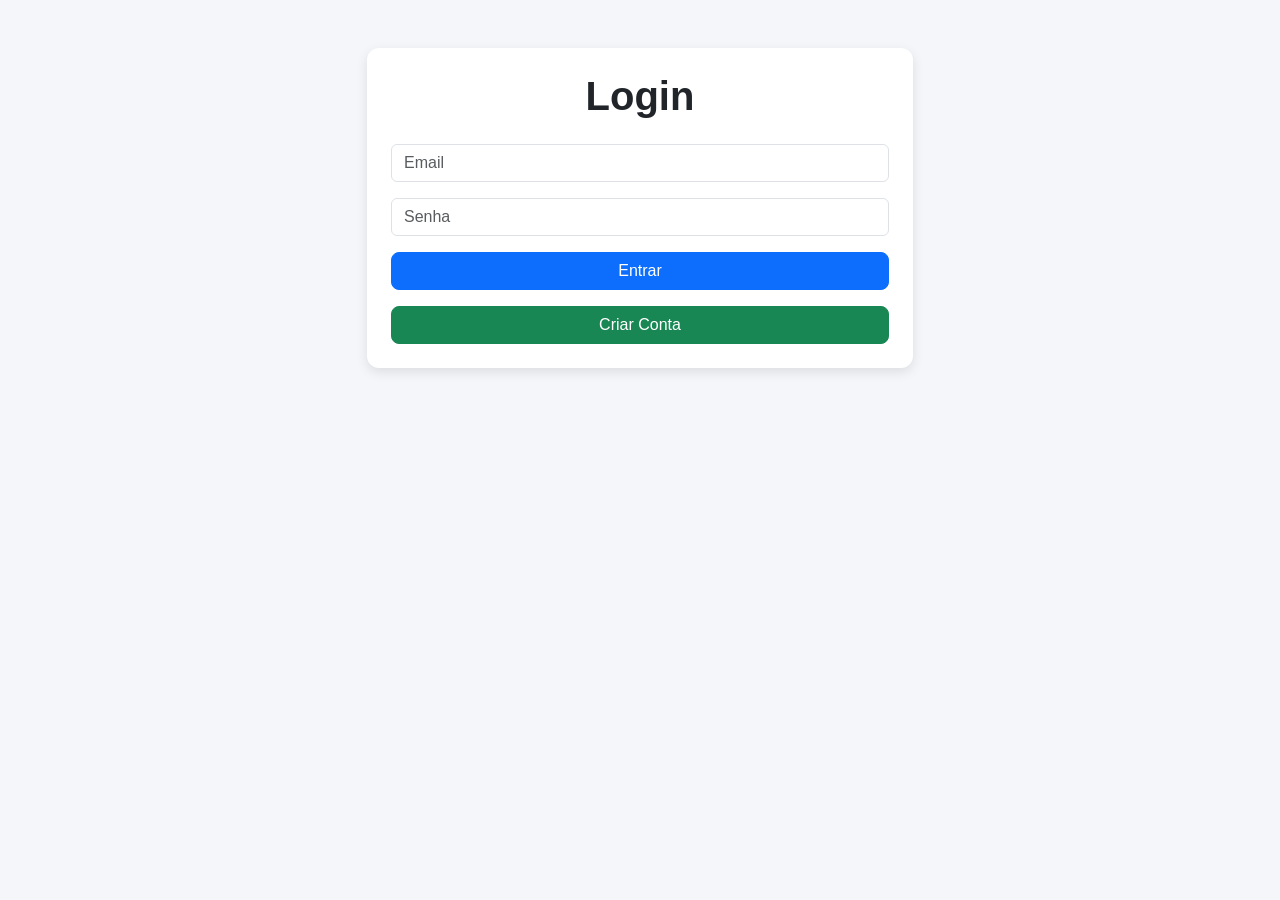
<file: Desafio3API/Frontend/index.html>
<!DOCTYPE html>
<html lang="pt-BR">
<head>
    <meta charset="UTF-8">
    <meta name="viewport" content="width=device-width, initial-scale=1.0">
    <title>Login - Desafio 3 API</title>

    <link href="https://cdn.jsdelivr.net/npm/bootstrap@5.3.7/dist/css/bootstrap.min.css" rel="stylesheet">

    <link rel="stylesheet" href="style.css">
</head>
<body>

<div class="container mt-5">

    <div class="row justify-content-center">

        <div class="col-md-6">

            <div class="card p-4">

                <h1 class="text-center mb-4">
                    Login
                </h1>

                <input
                        type="email"
                        id="loginEmail"
                        class="form-control mb-3"
                        placeholder="Email"
                >

                <input
                        type="password"
                        id="loginPassword"
                        class="form-control mb-3"
                        placeholder="Senha"
                >

                <button
                        class="btn btn-primary mb-3"
                        onclick="login()"
                >
                    Entrar
                </button>

                <button
                        class="btn btn-success"
                        onclick="goToRegister()"
                >
                    Criar Conta
                </button>

            </div>

        </div>

    </div>

</div>

<script src="script.js"></script>

</body>
</html>
</file>
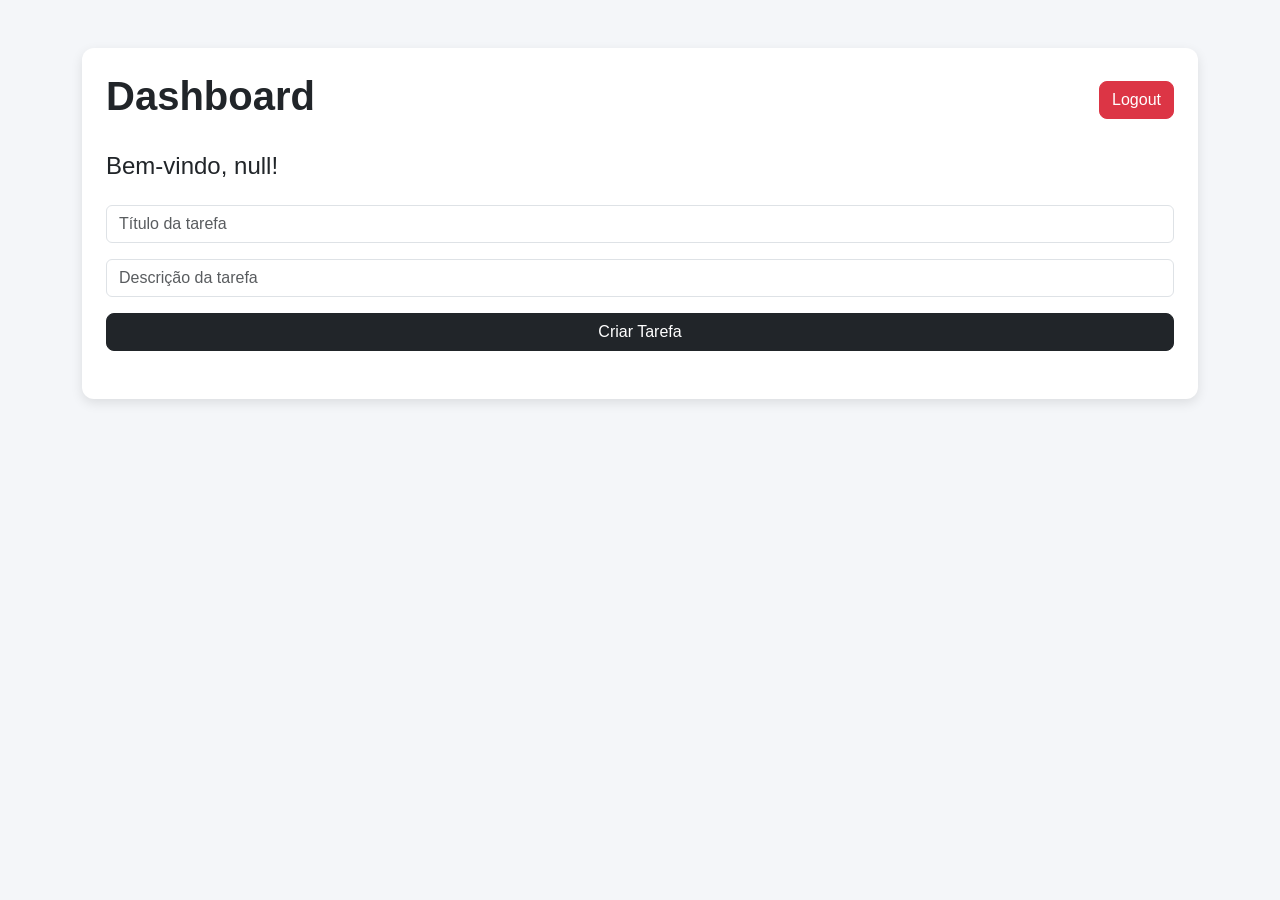
<file: Desafio3API/Frontend/dashboard.html>
<!DOCTYPE html>
<html lang="pt-BR">
<head>
    <meta charset="UTF-8">
    <meta name="viewport" content="width=device-width, initial-scale=1.0">
    <title>Dashboard - Desafio 3 API</title>

    <link href="https://cdn.jsdelivr.net/npm/bootstrap@5.3.7/dist/css/bootstrap.min.css" rel="stylesheet">

    <link rel="stylesheet" href="style.css">
</head>
<body>

<div class="container mt-5">

    <div class="card p-4">

        <div class="d-flex justify-content-between align-items-center mb-4">

            <h1>
                Dashboard
            </h1>

            <button
                    class="btn btn-danger"
                    onclick="logout()"
            >
                Logout
            </button>

        </div>

        <h4 id="welcomeMessage" class="mb-4"></h4>

        <input
                type="text"
                id="taskTitle"
                class="form-control mb-3"
                placeholder="Título da tarefa"
        >

        <input
                type="text"
                id="taskDescription"
                class="form-control mb-3"
                placeholder="Descrição da tarefa"
        >

        <button
                class="btn btn-dark mb-4"
                onclick="createTask()"
        >
            Criar Tarefa
        </button>

        <ul
                id="taskList"
                class="list-group"
        >
        </ul>

    </div>

</div>

<script src="script.js"></script>

</body>
</html>
</file>
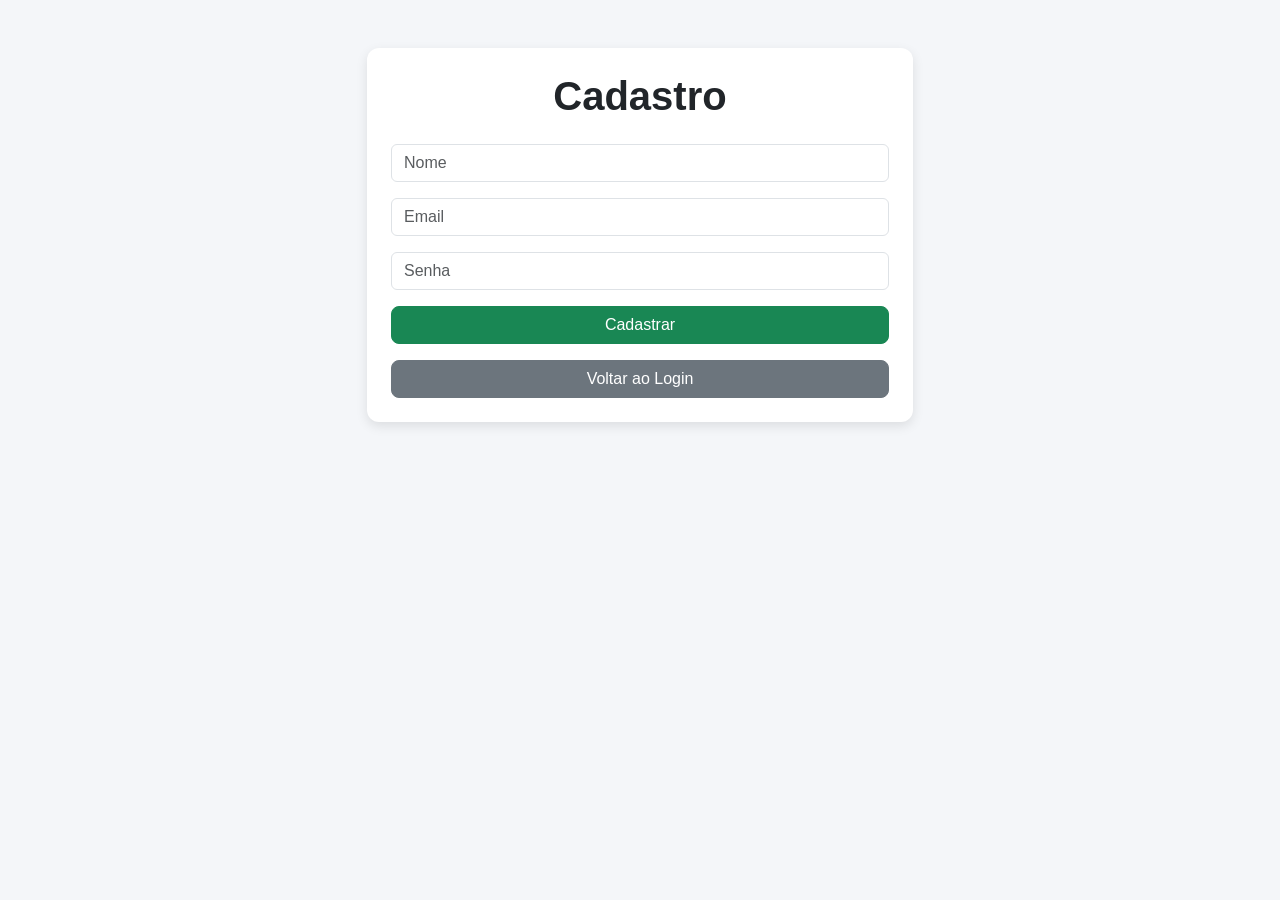
<file: Desafio3API/Frontend/register.html>
<!DOCTYPE html>
<html lang="pt-BR">
<head>
    <meta charset="UTF-8">
    <meta name="viewport" content="width=device-width, initial-scale=1.0">
    <title>Cadastro - Desafio 3 API</title>

    <link href="https://cdn.jsdelivr.net/npm/bootstrap@5.3.7/dist/css/bootstrap.min.css" rel="stylesheet">

    <link rel="stylesheet" href="style.css">
</head>
<body>

<div class="container mt-5">

    <div class="row justify-content-center">

        <div class="col-md-6">

            <div class="card p-4">

                <h1 class="text-center mb-4">
                    Cadastro
                </h1>

                <input
                        type="text"
                        id="registerName"
                        class="form-control mb-3"
                        placeholder="Nome"
                >

                <input
                        type="email"
                        id="registerEmail"
                        class="form-control mb-3"
                        placeholder="Email"
                >

                <input
                        type="password"
                        id="registerPassword"
                        class="form-control mb-3"
                        placeholder="Senha"
                >

                <button
                        class="btn btn-success mb-3"
                        onclick="register()"
                >
                    Cadastrar
                </button>

                <button
                        class="btn btn-secondary"
                        onclick="goToLogin()"
                >
                    Voltar ao Login
                </button>

            </div>

        </div>

    </div>

</div>

<script src="script.js"></script>

</body>
</html>
</file>
<file: Desafio3API/Frontend/style.css>
body {
    background: #f4f6f9;
    font-family: Arial, sans-serif;
}

h1 {
    font-weight: bold;
    color: #212529;
}

.card {
    border: none;
    border-radius: 12px;
    box-shadow: 0 4px 12px rgba(0, 0, 0, 0.1);
    background: white;
}

button {
    border-radius: 8px !important;
}

#taskList li {
    display: flex;
    justify-content: space-between;
    align-items: center;
}

.task-buttons {
    display: flex;
    gap: 10px;
}

.completed-task {
    text-decoration: line-through;
    opacity: 0.7;
}

.custom-alert-overlay {
    position: fixed;
    top: 0;
    left: 0;
    right: 0;
    bottom: 0;
    background: rgba(0, 0, 0, 0.55);
    display: flex;
    justify-content: center;
    align-items: center;
    z-index: 9999;
    backdrop-filter: blur(3px);
}

.custom-alert-modal {
    width: 90%;
    max-width: 520px;
    background: #ffffff;
    border-radius: 24px;
    padding: 40px 30px;
    text-align: center;
    box-shadow: 0 20px 50px rgba(0, 0, 0, 0.35);
}

.custom-alert-icon {
    width: 70px;
    height: 70px;
    border-radius: 50%;
    border: 4px solid;
    display: flex;
    justify-content: center;
    align-items: center;
    margin: 0 auto 25px;
    font-size: 38px;
    font-weight: bold;
}

.alert-error {
    color: #ef3b6d;
    border-color: #ef3b6d;
}

.alert-success {
    color: #198754;
    border-color: #198754;
}

.custom-alert-message {
    font-size: 1.2rem;
    color: #333;
    margin-bottom: 30px;
}

.custom-alert-button {
    min-width: 140px;
    border: none;
    border-radius: 999px;
    padding: 12px 30px;
    background: linear-gradient(135deg, #ef3b6d, #ff6f91);
    color: white;
    font-size: 1.1rem;
    cursor: pointer;
}

.custom-alert-button:hover {
    opacity: 0.9;
}
</file>
